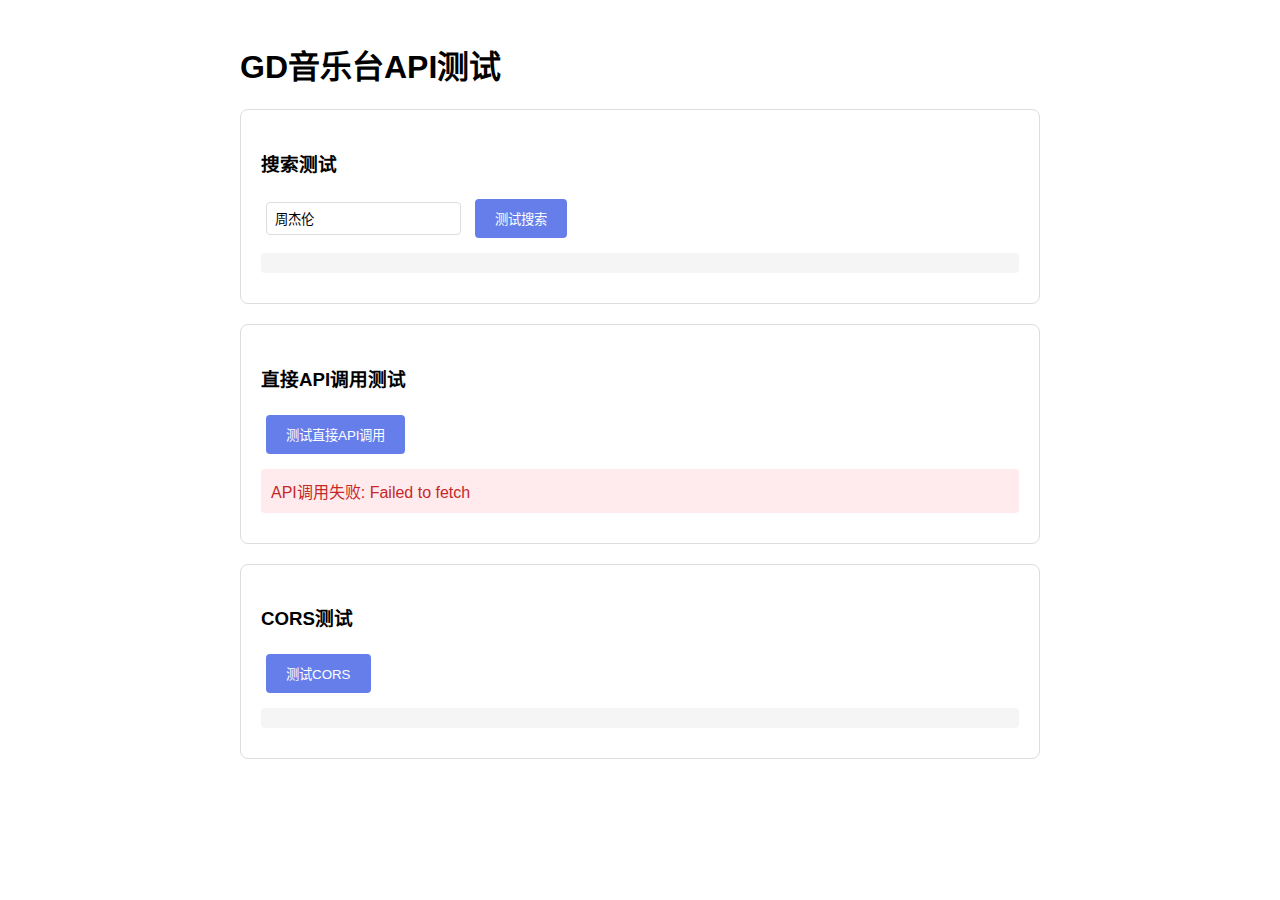
<file: test-api.html>
<!DOCTYPE html>
<html lang="zh-CN">
<head>
    <meta charset="UTF-8">
    <meta name="viewport" content="width=device-width, initial-scale=1.0">
    <title>API测试页面</title>
    <style>
        body {
            font-family: Arial, sans-serif;
            max-width: 800px;
            margin: 0 auto;
            padding: 20px;
        }
        .test-section {
            margin: 20px 0;
            padding: 20px;
            border: 1px solid #ddd;
            border-radius: 8px;
        }
        .result {
            background: #f5f5f5;
            padding: 10px;
            margin: 10px 0;
            border-radius: 4px;
            white-space: pre-wrap;
        }
        .error {
            background: #ffebee;
            color: #c62828;
        }
        .success {
            background: #e8f5e8;
            color: #2e7d32;
        }
        button {
            background: #667eea;
            color: white;
            border: none;
            padding: 10px 20px;
            border-radius: 4px;
            cursor: pointer;
            margin: 5px;
        }
        button:hover {
            background: #5a6fd8;
        }
        input {
            padding: 8px;
            border: 1px solid #ddd;
            border-radius: 4px;
            margin: 5px;
        }
    </style>
</head>
<body>
    <h1>GD音乐台API测试</h1>
    
    <div class="test-section">
        <h3>搜索测试</h3>
        <input type="text" id="searchInput" placeholder="输入搜索关键词" value="周杰伦">
        <button onclick="testSearch()">测试搜索</button>
        <div id="searchResult" class="result"></div>
    </div>
    
    <div class="test-section">
        <h3>直接API调用测试</h3>
        <button onclick="testDirectAPI()">测试直接API调用</button>
        <div id="directResult" class="result"></div>
    </div>
    
    <div class="test-section">
        <h3>CORS测试</h3>
        <button onclick="testCORS()">测试CORS</button>
        <div id="corsResult" class="result"></div>
    </div>

    <script src="js/song-api.js"></script>
    <script>
        async function testSearch() {
            const input = document.getElementById('searchInput');
            const result = document.getElementById('searchResult');
            
            result.textContent = '搜索中...';
            result.className = 'result';
            
            try {
                const songs = await window.songAPI.searchSongs(input.value, 5, 1);
                result.textContent = `搜索成功，找到 ${songs.length} 首歌曲:\n${JSON.stringify(songs, null, 2)}`;
                result.className = 'result success';
            } catch (error) {
                result.textContent = `搜索失败: ${error.message}`;
                result.className = 'result error';
            }
        }
        
        async function testDirectAPI() {
            const result = document.getElementById('directResult');
            
            result.textContent = '测试中...';
            result.className = 'result';
            
            try {
                const url = 'https://music-api.gdstudio.xyz/api.php?types=search&source=netease&name=周杰伦&count=3&pages=1';
                console.log('直接调用URL:', url);
                
                const response = await fetch(url, {
                    method: 'GET',
                    mode: 'cors',
                    headers: {
                        'Accept': 'application/json',
                    }
                });
                
                console.log('响应状态:', response.status);
                console.log('响应头:', response.headers);
                
                if (!response.ok) {
                    throw new Error(`HTTP ${response.status}: ${response.statusText}`);
                }
                
                const data = await response.json();
                result.textContent = `API调用成功:\n${JSON.stringify(data, null, 2)}`;
                result.className = 'result success';
            } catch (error) {
                result.textContent = `API调用失败: ${error.message}`;
                result.className = 'result error';
                console.error('详细错误:', error);
            }
        }
        
        async function testCORS() {
            const result = document.getElementById('corsResult');
            
            result.textContent = '测试CORS中...';
            result.className = 'result';
            
            try {
                // 测试一个简单的CORS请求
                const response = await fetch('https://music-api.gdstudio.xyz/api.php?types=search&source=netease&name=test&count=1&pages=1', {
                    method: 'GET',
                    mode: 'cors'
                });
                
                result.textContent = `CORS测试成功，状态码: ${response.status}`;
                result.className = 'result success';
            } catch (error) {
                result.textContent = `CORS测试失败: ${error.message}`;
                result.className = 'result error';
            }
        }
        
        // 页面加载时自动测试
        window.addEventListener('load', () => {
            console.log('页面加载完成，开始自动测试...');
            testDirectAPI();
        });
    </script>
</body>
</html>
</file>
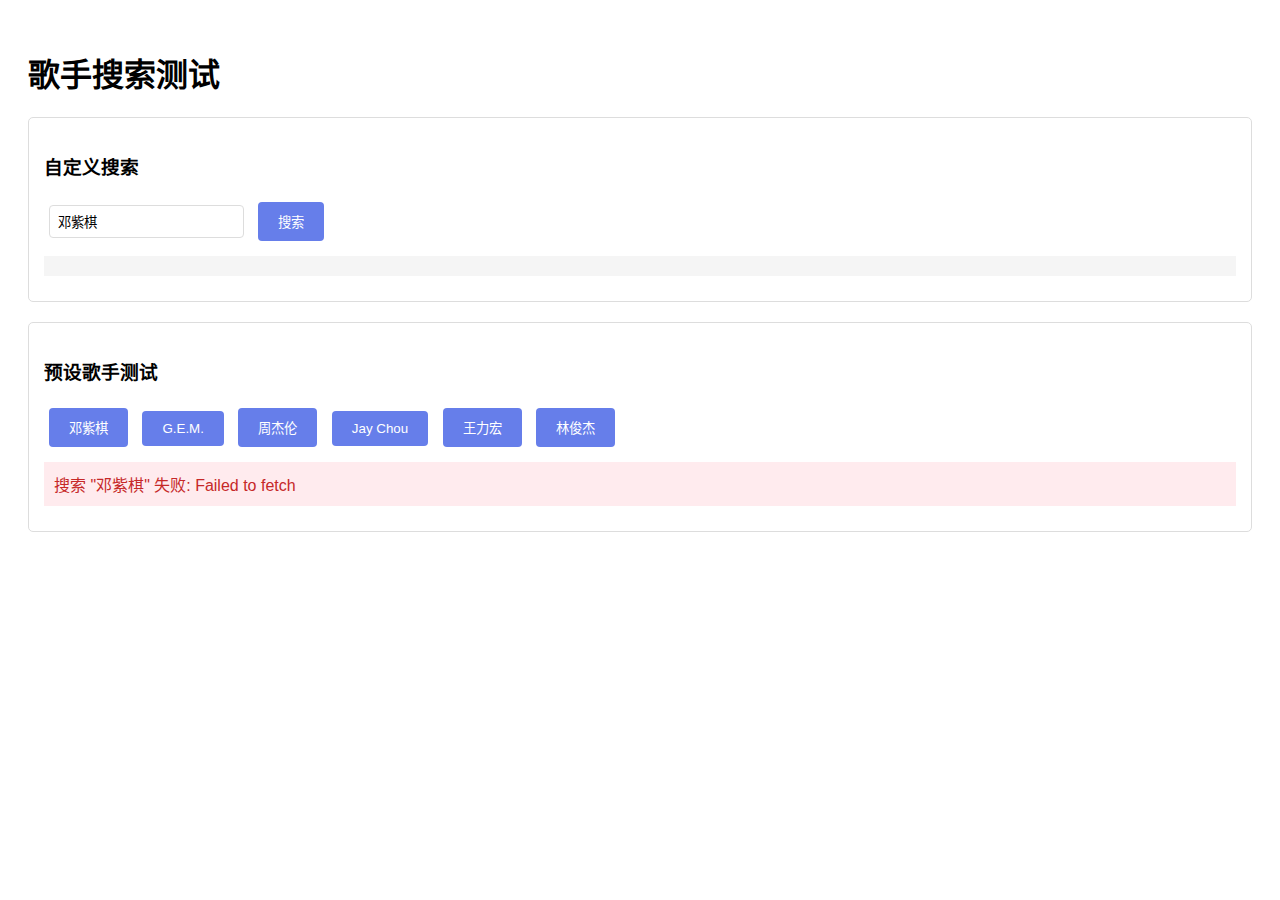
<file: test-search.html>
<!DOCTYPE html>
<html lang="zh-CN">
<head>
    <meta charset="UTF-8">
    <meta name="viewport" content="width=device-width, initial-scale=1.0">
    <title>搜索测试</title>
    <style>
        body { font-family: Arial, sans-serif; padding: 20px; }
        .test { margin: 20px 0; padding: 15px; border: 1px solid #ddd; border-radius: 5px; }
        .result { background: #f5f5f5; padding: 10px; margin: 10px 0; white-space: pre-wrap; max-height: 300px; overflow-y: auto; }
        .error { background: #ffebee; color: #c62828; }
        .success { background: #e8f5e8; color: #2e7d32; }
        button { padding: 10px 20px; margin: 5px; background: #667eea; color: white; border: none; border-radius: 4px; cursor: pointer; }
        input { padding: 8px; margin: 5px; border: 1px solid #ddd; border-radius: 4px; }
    </style>
</head>
<body>
    <h1>歌手搜索测试</h1>
    
    <div class="test">
        <h3>自定义搜索</h3>
        <input type="text" id="searchInput" placeholder="输入歌手名字" value="邓紫棋">
        <button onclick="testCustomSearch()">搜索</button>
        <div id="customResult" class="result"></div>
    </div>
    
    <div class="test">
        <h3>预设歌手测试</h3>
        <button onclick="testSearch('邓紫棋')">邓紫棋</button>
        <button onclick="testSearch('G.E.M.')">G.E.M.</button>
        <button onclick="testSearch('周杰伦')">周杰伦</button>
        <button onclick="testSearch('Jay Chou')">Jay Chou</button>
        <button onclick="testSearch('王力宏')">王力宏</button>
        <button onclick="testSearch('林俊杰')">林俊杰</button>
        <div id="presetResult" class="result"></div>
    </div>

    <script>
        async function testCustomSearch() {
            const keyword = document.getElementById('searchInput').value;
            if (!keyword.trim()) {
                alert('请输入搜索关键词');
                return;
            }
            await testSearch(keyword, 'customResult');
        }
        
        async function testSearch(keyword, resultId = 'presetResult') {
            const result = document.getElementById(resultId);
            result.textContent = `搜索 "${keyword}" 中...`;
            result.className = 'result';
            
            try {
                const response = await fetch(`https://music-api.gdstudio.xyz/api.php?types=search&source=netease&name=${encodeURIComponent(keyword)}&count=10&pages=1`);
                const data = await response.json();
                
                if (data && Array.isArray(data) && data.length > 0) {
                    result.textContent = `搜索 "${keyword}" 成功，找到 ${data.length} 首歌曲:\n\n${JSON.stringify(data, null, 2)}`;
                    result.className = 'result success';
                } else if (data && data.code === 200 && data.data && Array.isArray(data.data) && data.data.length > 0) {
                    result.textContent = `搜索 "${keyword}" 成功，找到 ${data.data.length} 首歌曲:\n\n${JSON.stringify(data.data, null, 2)}`;
                    result.className = 'result success';
                } else {
                    result.textContent = `搜索 "${keyword}" 未找到结果:\n\n${JSON.stringify(data, null, 2)}`;
                    result.className = 'result error';
                }
            } catch (error) {
                result.textContent = `搜索 "${keyword}" 失败: ${error.message}`;
                result.className = 'result error';
            }
        }
        
        // 页面加载时自动测试邓紫棋
        window.addEventListener('load', () => {
            testSearch('邓紫棋');
        });
    </script>
</body>
</html>
</file>
